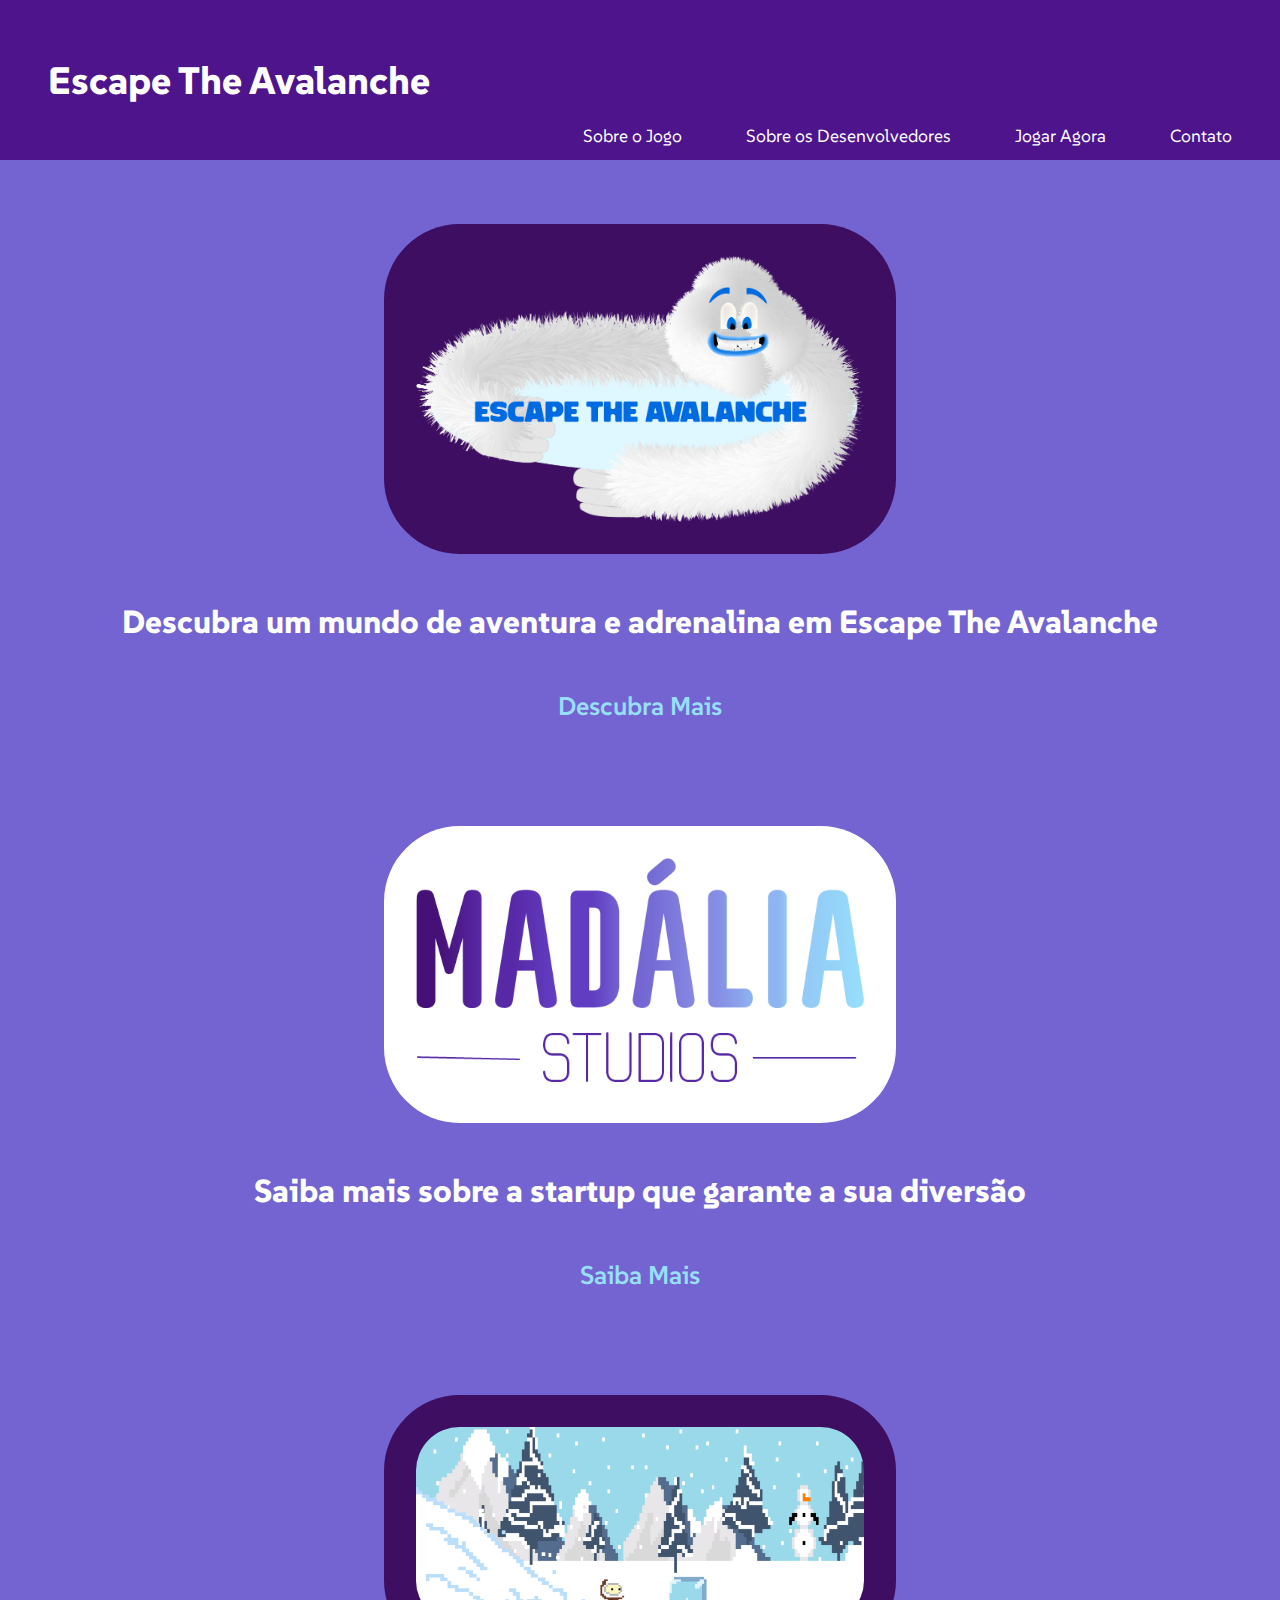
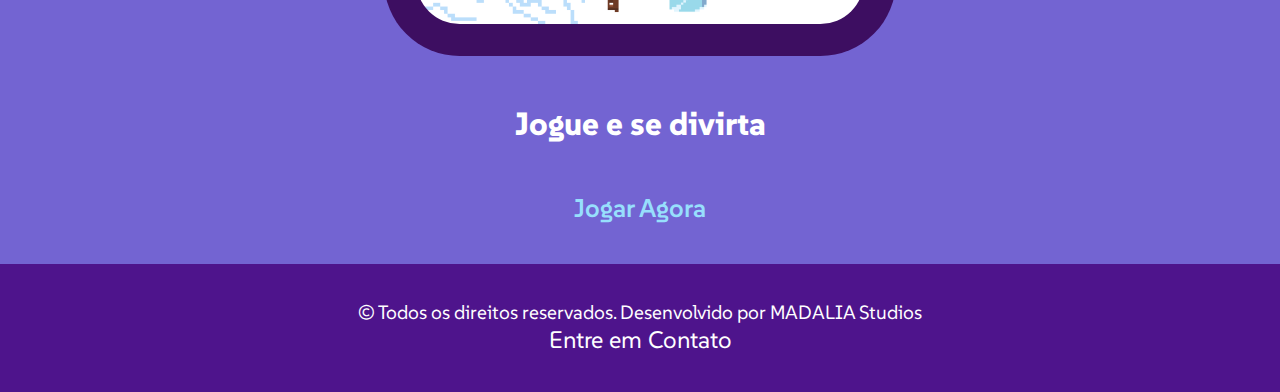
<file: index.html>
<!DOCTYPE html>
<html lang="en">
<head>
    <meta charset="UTF-8">
    <meta name="viewport" content="width=device-width, initial-scale=1.0">
    <title>Página de Divulgação</title>
    <link rel="preconnect" href="https://fonts.googleapis.com">
    <link rel="preconnect" href="https://fonts.gstatic.com" crossorigin>
    <link href="https://fonts.googleapis.com/css2?family=SUSE:wght@100..800&display=swap" rel="stylesheet">
    <link rel="shortcut icon" href="IMG/logoJogo.png" type="image/x-icon">
    <link rel="stylesheet" href="CSS/styleIndex.css">
</head>
<body>
    <header>
        <p id="tituloInicial">Escape The Avalanche</p>
        <nav>
            <ul id="listaLinks">
                <li class="linkHeader"><a href="sobreOJogo.html" target="_self">Sobre o Jogo</a></li>
                <li class="linkHeader"><a href="sobreOsDesenvolvedores.html" target="_self">Sobre os Desenvolvedores</a></li>
                <li class="linkHeader"><a href="Jogo_Projeto_Final/index.html" target="_self">Jogar Agora</a></li>
                <li class="linkHeader"><a href="contato.html" target="_self">Contato</a></li>
            </ul>
        </nav>
    </header>

    <section id="banner">
        <img id="imgLogoJogo" src="IMG/logoJogo.png" alt="Logo_Jogo">
        <p class="textoSection">Descubra um mundo de aventura e adrenalina em Escape The Avalanche</p>
        <a href="sobreOJogo.html" target="_self" class="linkSection">Descubra Mais</a>
    </section>

    <section id="desenvolvedores">
        <img id="imgLogoEmpresa" src="IMG/logoEmpresa.png" alt="Logo_Empresa">
        <p class="textoSection">Saiba mais sobre a startup que garante a sua diversão</p>
        <a href="sobreOsDesenvolvedores.html" target="_self" class="linkSection">Saiba Mais</a>
    </section>

    <section id="jogarAgora">
        <img id="imgFaseJogo" src="IMG/imgFase.png" alt="Img_Jogo">
        <p class="textoSection">Jogue e se divirta</p>
        <a href="Jogo_Projeto_Final/index.html" target="_self" class="linkSection">Jogar Agora</a>
    </section>

    <footer id="rodape">
        <p id="copyRight">&copy; Todos os direitos reservados. Desenvolvido por MADALIA Studios</p>
        <a href="contato.html" target="_self" id="contatoRodape">Entre em Contato</a>
    </footer>
</body>
</html>
</file>
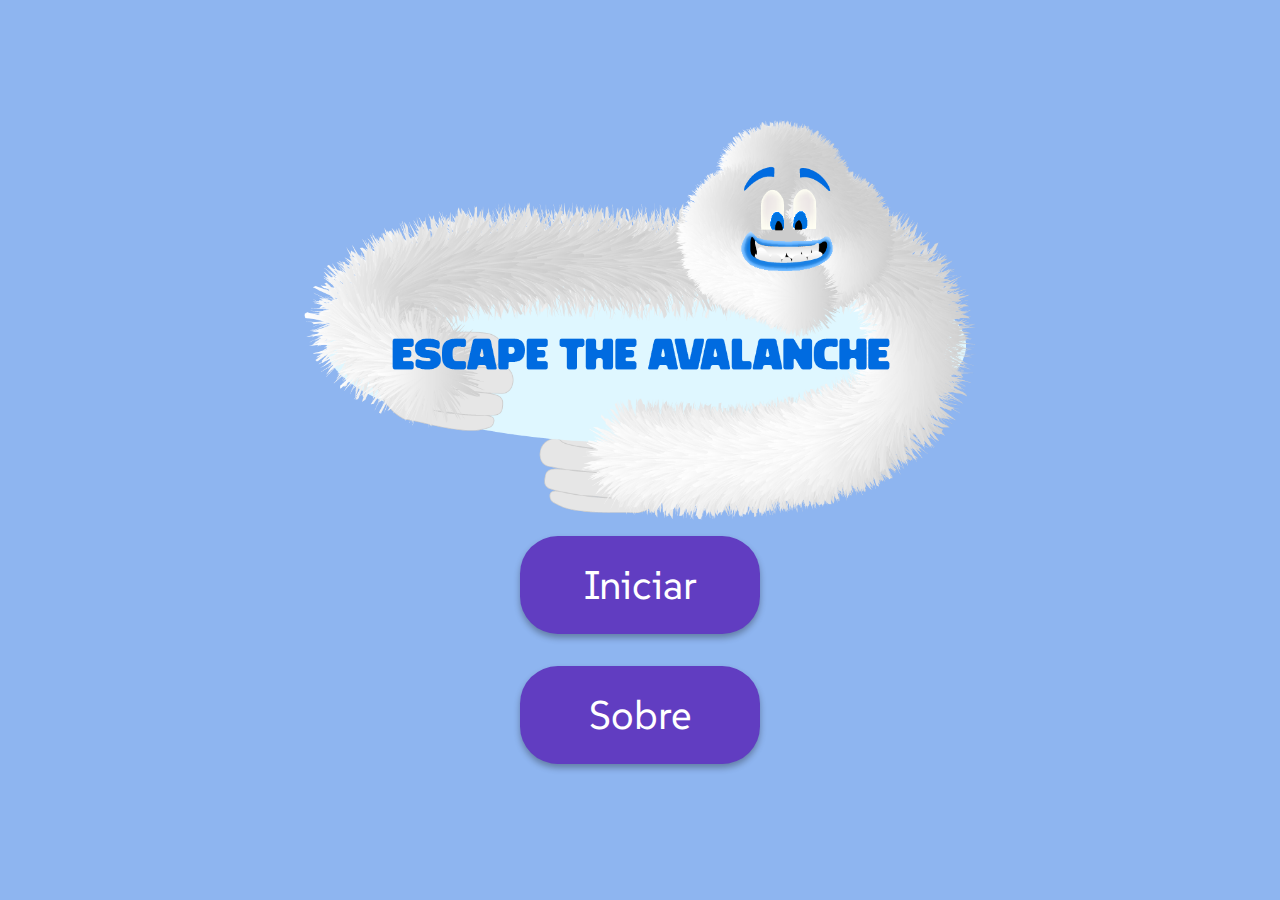
<file: Jogo_Projeto_Final/index.html>
<!DOCTYPE html>
<html lang="en">
<head>
    <meta charset="UTF-8">
    <meta name="viewport" content="width=device-width, initial-scale=1.0">
    <title>Escape The Avalanche</title>
    <link rel="preconnect" href="https://fonts.googleapis.com">
    <link rel="preconnect" href="https://fonts.gstatic.com" crossorigin>
    <link href="https://fonts.googleapis.com/css2?family=SUSE:wght@100..800&display=swap" rel="stylesheet">
    <link rel="shortcut icon" href="IMG/logoEmpresa.png" type="image/x-icon">
    <link rel="stylesheet" href="CSS/styleInicio.css">
</head>
<body>
    <!-- Div do jogo inteiro -->
    <div id="jogo">
        <!-- Imagem da logo do jogo -->
        <img src="IMG/logoJogo.png" alt="A imagem não carregou">

        <!-- Botões da tela de início -->
        <a class="btn" href="jogo.html" target="_self">Iniciar</a>
        <a class="btn" href="sobre.html" target="_self">Sobre</a>
    </div>

    <!-- Aviso para quando uma tela é pequena demais -->
    <p id="avisoTelaPequena">Esse jogo deve ser jogado em uma tela maior</p>
</body>
</html>
</file>
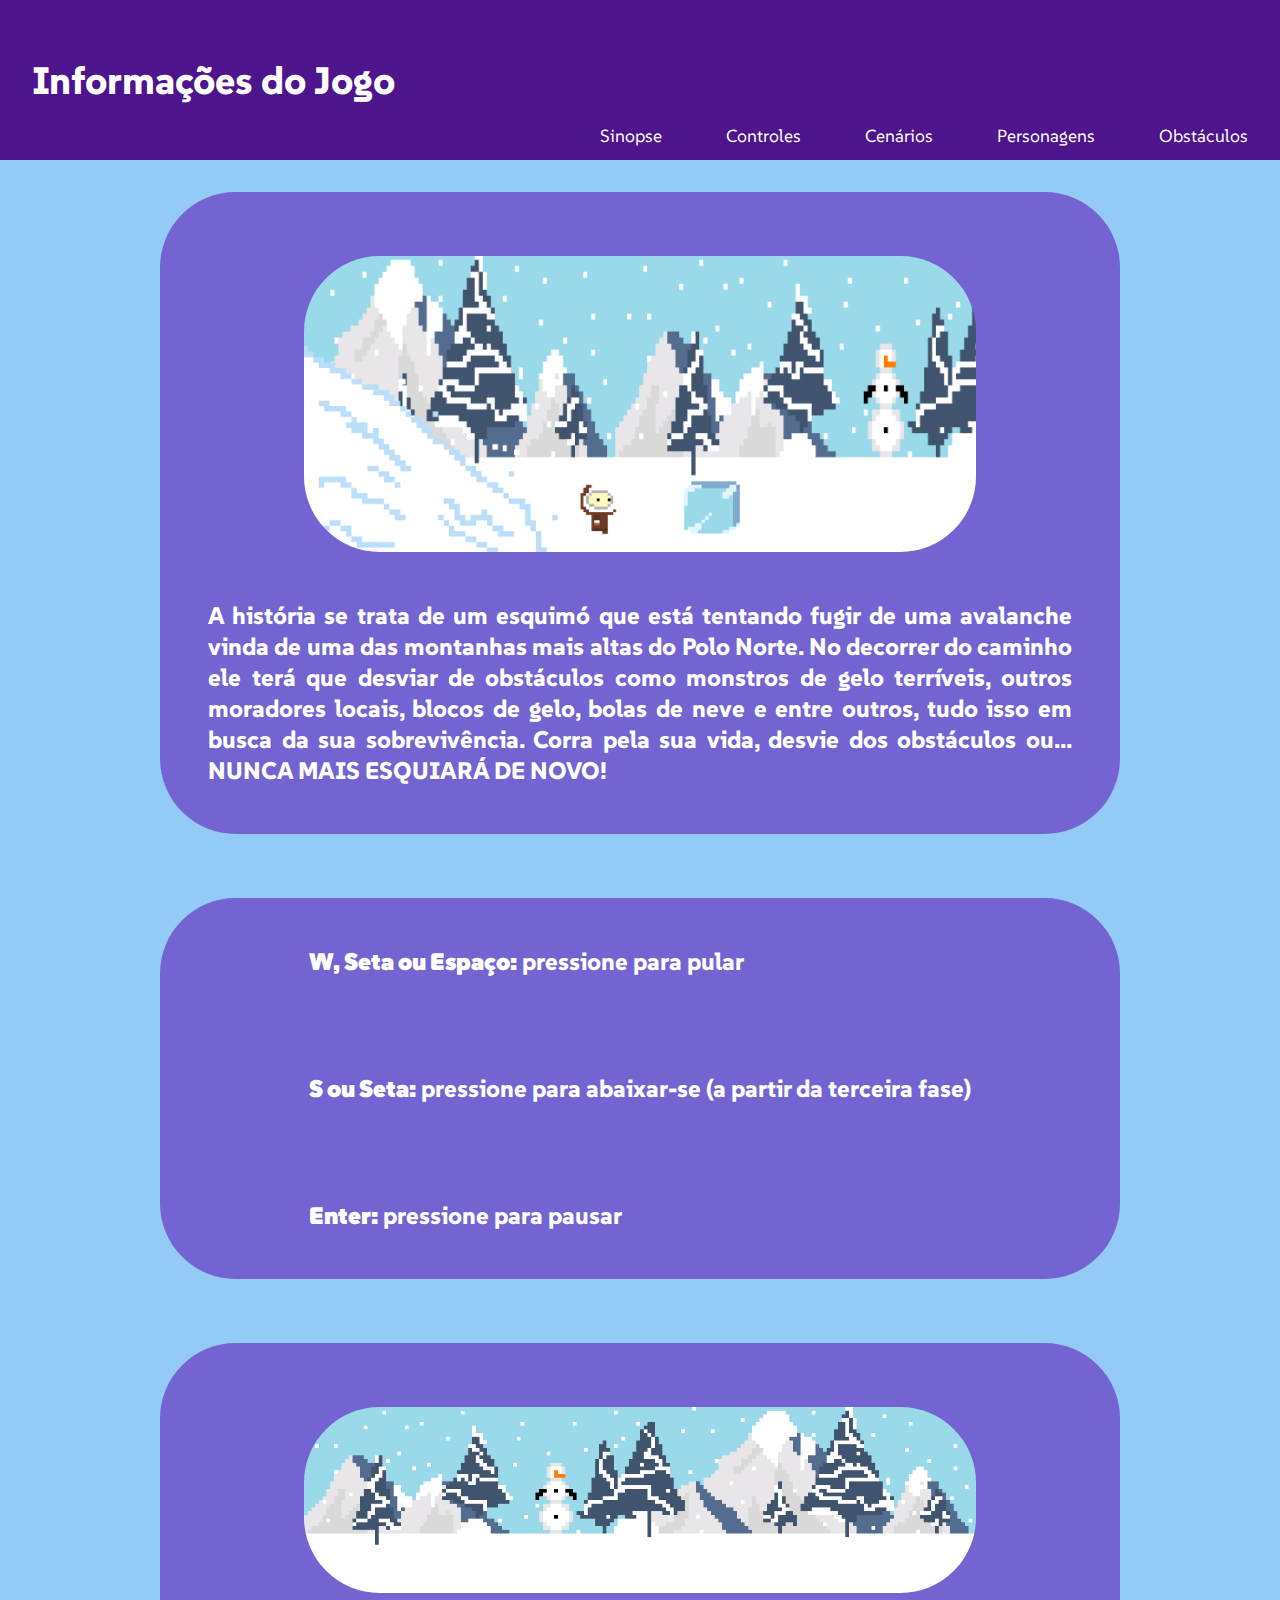
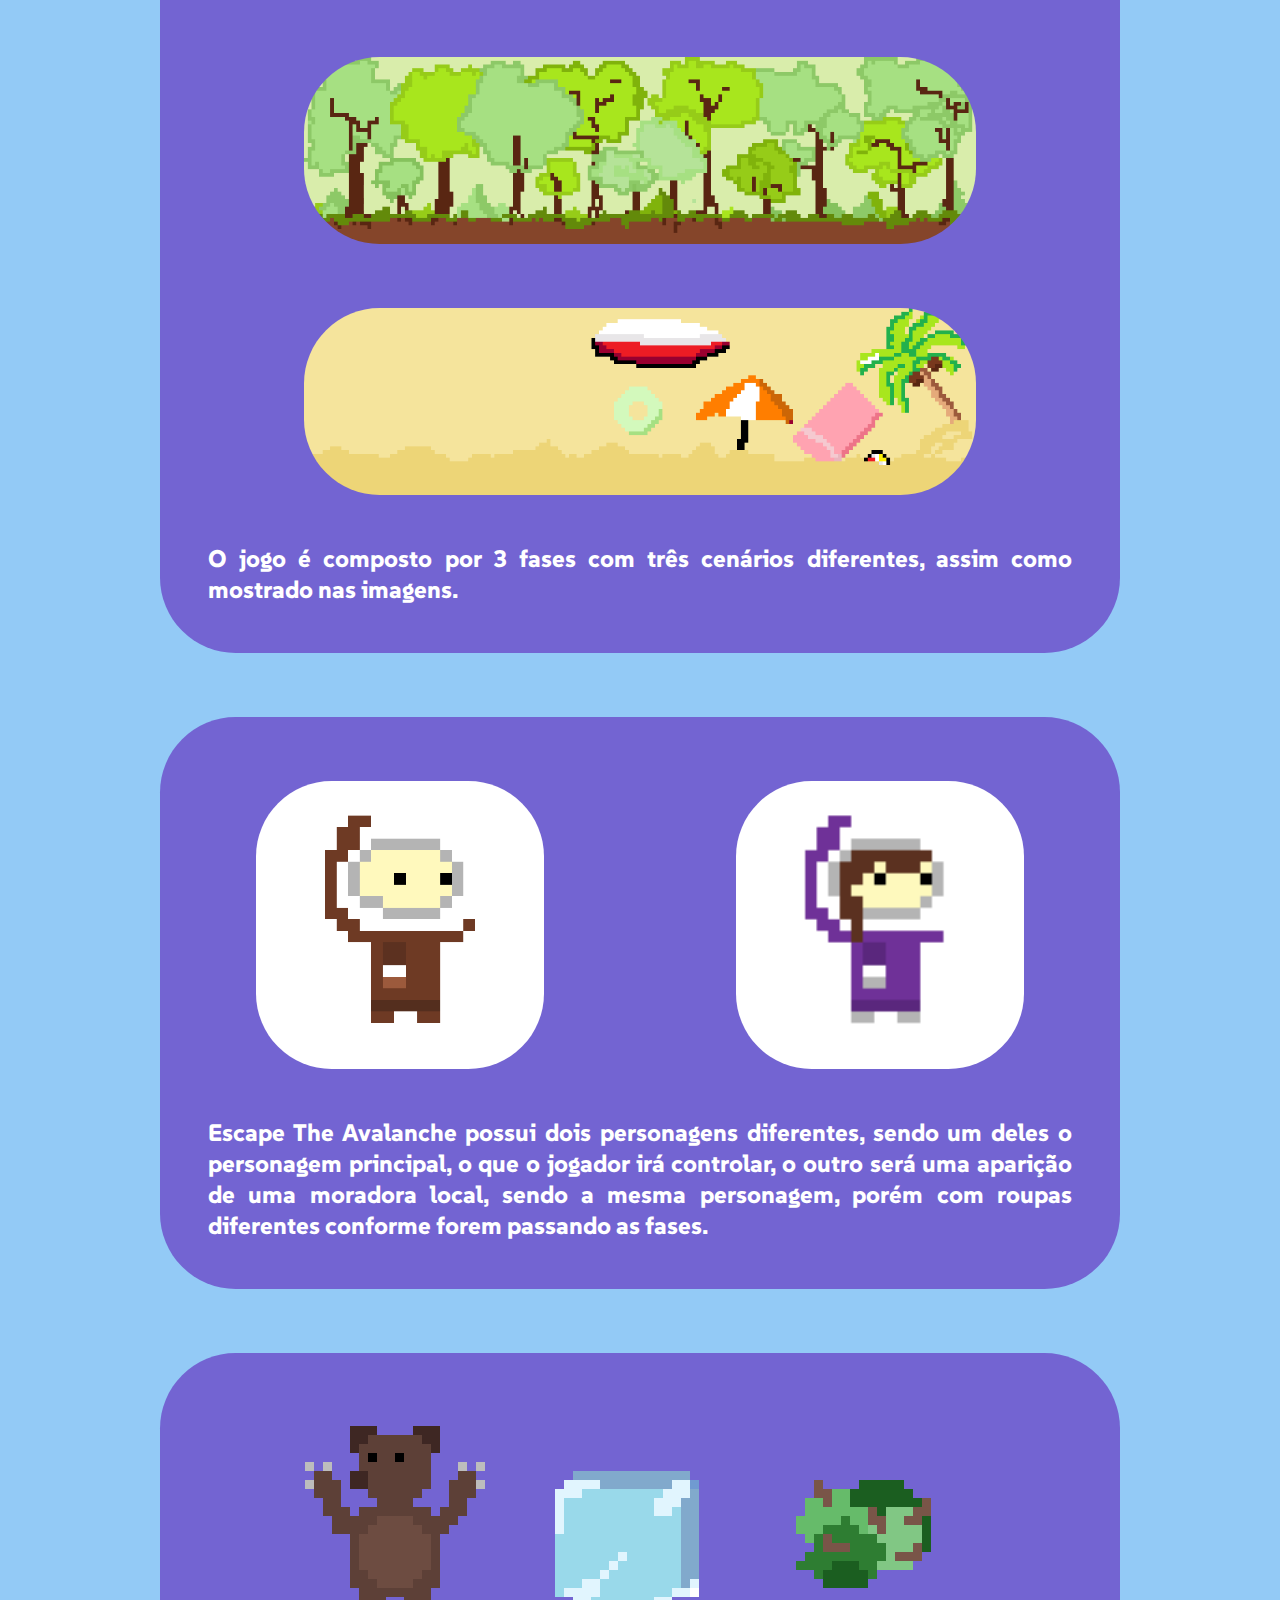
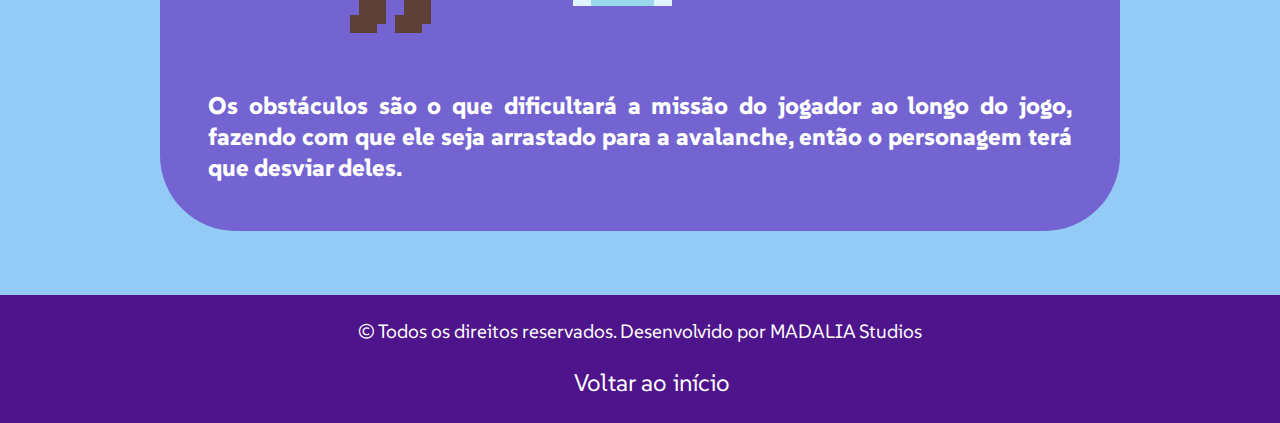
<file: sobreOJogo.html>
<!DOCTYPE html>
<html lang="en">
<head>
    <meta charset="UTF-8">
    <meta name="viewport" content="width=device-width, initial-scale=1.0">
    <title>Informações do Jogo</title>
    <link rel="preconnect" href="https://fonts.googleapis.com">
    <link rel="preconnect" href="https://fonts.gstatic.com" crossorigin>
    <link href="https://fonts.googleapis.com/css2?family=SUSE:wght@100..800&display=swap" rel="stylesheet">
    <link rel="shortcut icon" href="IMG/logoJogo.png" type="image/x-icon">
    <link rel="stylesheet" href="CSS/styleSobreJogo.css">
</head>
<body>
    <header>
        <p id="tituloInicial">Informações do Jogo</p>
        <nav>
            <ul id="listaLinks">
                <li class="linkHeader"><a href="#sinopse" target="_self">Sinopse</a></li>
                <li class="linkHeader"><a href="#controles" target="_self">Controles</a></li>
                <li class="linkHeader"><a href="#cenarios" target="_self">Cenários</a></li>
                <li class="linkHeader"><a href="#personagens" target="_self">Personagens</a></li>
                <li class="linkHeader"><a href="#obstaculos" target="_self">Obstáculos</a></li>
            </ul>
        </nav>
    </header>
    <div id="paginaJogo">
        <div id="quadrado1">
            <section id="sinopse">
                <img src="IMG/imgFase.png" alt="imgFase" class="img">
                <p class="textoSection">
                    A história se trata de um esquimó
                    que está tentando fugir de uma avalanche
                    vinda de uma das montanhas mais altas
                    do Polo Norte. No decorrer do caminho ele
                    terá que desviar de obstáculos como
                    monstros de gelo terríveis, outros
                    moradores locais, blocos de gelo, bolas
                    de neve e entre outros, tudo isso em
                    busca da sua sobrevivência. Corra pela sua
                    vida, desvie dos obstáculos ou... NUNCA MAIS ESQUIARÁ DE NOVO! 
                </p>
            </section>
        </div>
    
        <div id="quadrado2">
            <section id="controles">
                <div id="textoControles">
                    <p class="textoSection" class="textoSectionControles"><b>W, Seta ou Espaço:</b> pressione para pular</p>
                    <p class="textoSection" class="textoSectionControles"><b>S ou Seta:</b> pressione para abaixar-se (a partir da terceira fase)</p>
                    <p class="textoSection" class="textoSectionControles"><b>Enter:</b> pressione para pausar</p>
                </div>
            </section>
        </div>

        <div id="quadrado3">
            <section id="cenarios">
                <img src="IMG/cenario.png" alt="cenarioNeve" class="imgCenarios">
                <img src="IMG/cenarioFloresta.png" alt="cenarioFloresta" class="imgCenarios">
                <img src="IMG/cenarioAreia.png" alt="cenarioPraia" class="imgCenarios">
                <p class="textoSection">
                    O jogo é composto por 3 fases
                    com três cenários diferentes,
                    assim como mostrado nas imagens.
                </p>
            </section>
        </div>

        <div id="quadrado4">
            <section id="personagens">
                <div id="imagensPersonagens">
                    <img src="IMG/personagemPrincipal.gif" alt="personagemAnimado" class="imgPersonagem">
                    <img src="IMG/moradora.gif" alt="personagemMoradorAnimado" class="imgPersonagem">
                </div>
                <p class="textoSection">
                    Escape The Avalanche possui
                    dois personagens diferentes,
                    sendo um deles o personagem
                    principal, o que o jogador
                    irá controlar, o outro será
                    uma aparição de uma moradora
                    local, sendo a mesma personagem,
                    porém com roupas diferentes
                    conforme forem passando as fases.
                </p>
            </section>
        </div>

        <div id="quadrado5">
            <section id="obstaculos">
                <div id="imgsObstaculos">
                    <img src="IMG/urso.png" alt="urso" class="imgObstaculos">
                    <img src="IMG/cuboGelo.png" alt="gelo" class="imgObstaculos">
                    <img src="IMG/arbusto.png" alt="arbusto" class="imgObstaculos">
                </div>
                
                <p class="textoSection">
                    Os obstáculos são o que
                    dificultará a missão do
                    jogador ao longo do jogo,
                    fazendo com que ele seja
                    arrastado para a avalanche,
                    então o personagem terá que
                    desviar deles.
                </p>
            </section>
        </div>
    </div>
    <footer id="rodape">
        <p id="copyRight">&copy; Todos os direitos reservados. Desenvolvido por MADALIA Studios</p>
        <a href="index.html" id="voltarAoInicio" target="_self">Voltar ao início</a>
    </footer>
</body>
</html>
</file>
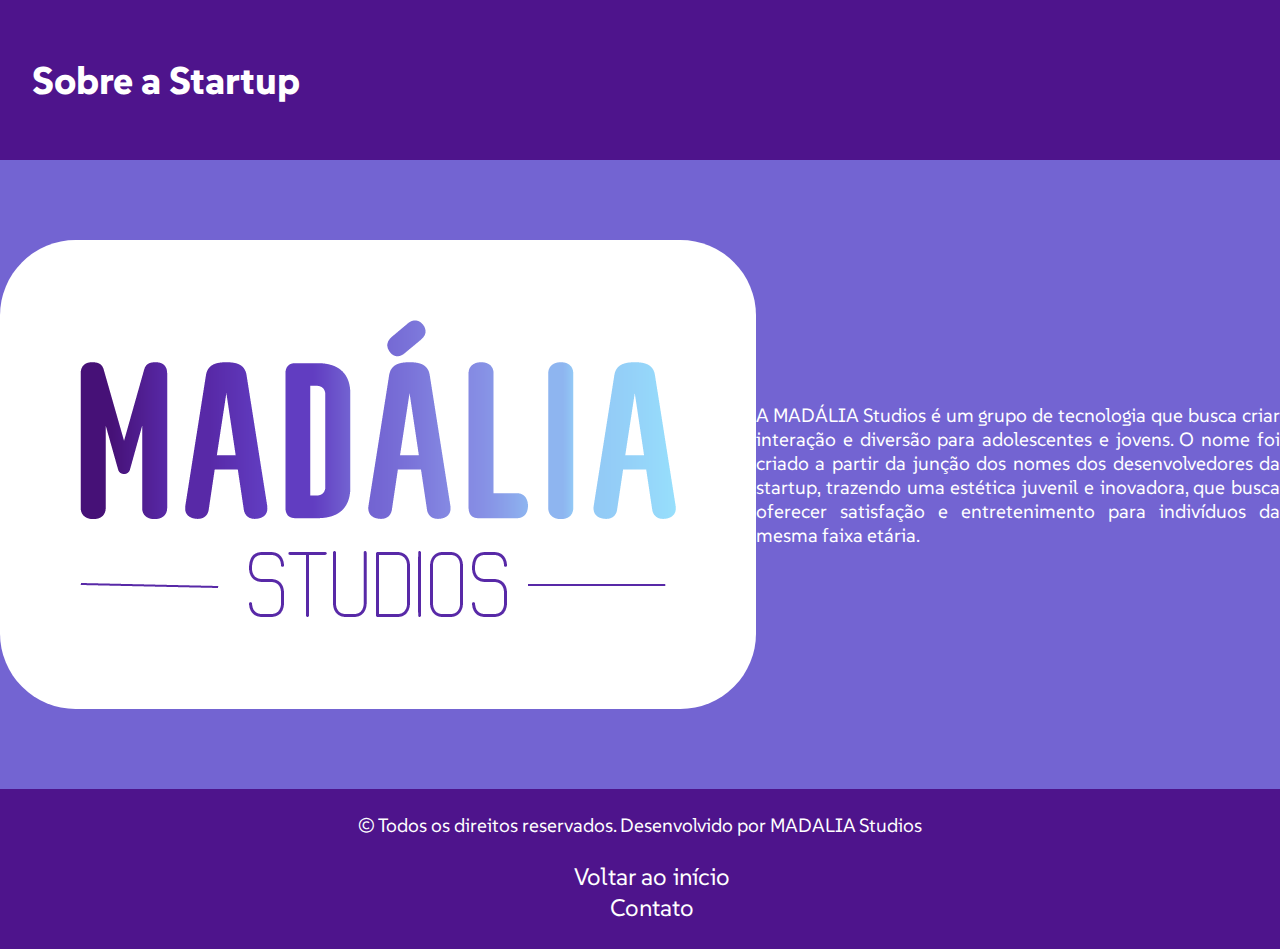
<file: sobreOsDesenvolvedores.html>
<!DOCTYPE html>
<html lang="en">
<head>
    <meta charset="UTF-8">
    <meta name="viewport" content="width=device-width, initial-scale=1.0">
    <title>Desenvolvedores</title>
    <link rel="preconnect" href="https://fonts.googleapis.com">
    <link rel="preconnect" href="https://fonts.gstatic.com" crossorigin>
    <link href="https://fonts.googleapis.com/css2?family=SUSE:wght@100..800&display=swap" rel="stylesheet">
    <link rel="shortcut icon" href="IMG/logoJogo.png" type="image/x-icon">
    <link rel="stylesheet" href="CSS/styleDesenvolvedores.css">
</head>
<body>
    <header id="cabecalho">
        <p id="tituloInicial">Sobre a Startup</p>
    </header>

    <section id="empresa">
        <img src="IMG/logoEmpresa.png" alt="logoEmpresa" id="imgLogo">
        <p id="textoEmpresa">
            A MADÁLIA Studios é um grupo de tecnologia que busca
            criar interação e diversão para adolescentes e jovens.
            O nome foi criado a partir da junção dos nomes dos
            desenvolvedores da startup, trazendo uma estética juvenil
            e inovadora, que busca oferecer satisfação e entretenimento
            para indivíduos da mesma faixa etária. 
        </p>
    </section>

    <footer id="rodape">
        <p id="copyRight">&copy; Todos os direitos reservados. Desenvolvido por MADALIA Studios</p>
        <a href="index.html" class="btn">Voltar ao início</a>
        <a href="contato.html" class="btn">Contato</a>
    </footer>
</body>
</html>
</file>
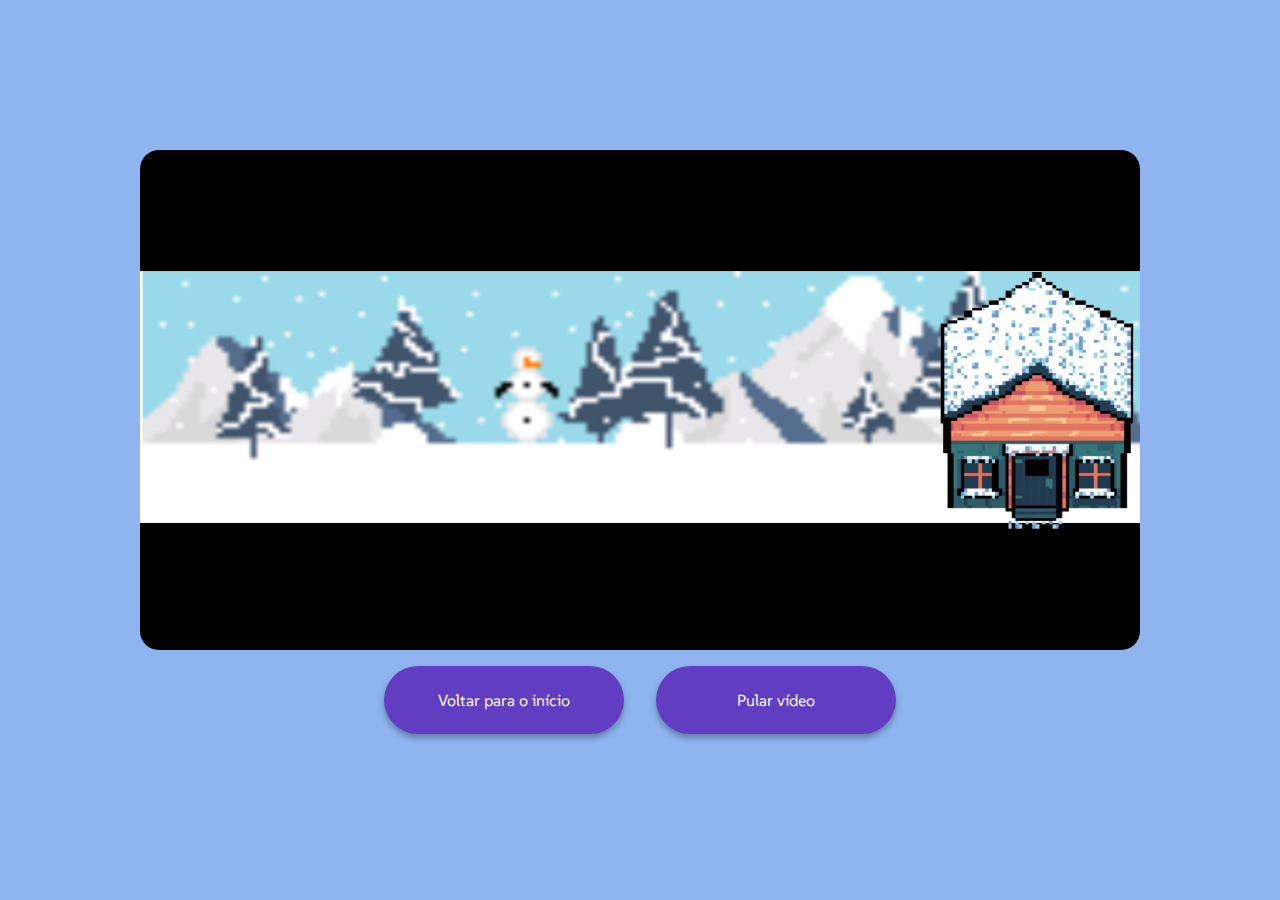
<file: Jogo_Projeto_Final/jogo.html>
<!DOCTYPE html>
<html lang="en">
<head>
    <meta charset="UTF-8">
    <meta name="viewport" content="width=device-width, initial-scale=1.0">
    <title>Escape The Avalanche</title>
    <link rel="preconnect" href="https://fonts.googleapis.com">
    <link rel="preconnect" href="https://fonts.gstatic.com" crossorigin>
    <link href="https://fonts.googleapis.com/css2?family=SUSE:wght@100..800&display=swap" rel="stylesheet">
    <link rel="shortcut icon" href="IMG/logoEmpresa.png" type="image/x-icon">
    <link rel="stylesheet" href="CSS/styleJogo.css">
</head>
<body id="corpo">
    <!-- Caso a tela for pequena... -->
    <p id="avisoTelaPequena">Esse jogo deve ser jogado em uma tela maior</p>
    <div id="jogo">
        <canvas id="meuCanvas" width="1400" height="500"></canvas>

        <!-- Elemento de vídeo da cutscene inicial -->
        <video id="videoInicio">
            <source src="VIDEO/inicio.mp4" type="video/mp4">
            Seu navegador não suporta o elemento de vídeo.
        </video>

        <!-- Elemento de vídeo da primeira fase -->
        <video id="meuVideo">
            <source src="VIDEO/fase1.mp4" type="video/mp4">
            Seu navegador não suporta o elemento de vídeo.
        </video>

        <!-- Elemento de vídeo da segunda fase -->
        <video id="meuVideo2">
            <source src="VIDEO/fase2.mp4" type="video/mp4">
            Seu navegador não suporta o elemento de vídeo.
        </video>

        <!-- Elemento de vídeo da cutscene final -->
        <video id="videoFinal">
            <source src="VIDEO/cutscene_Final.mp4" type="video/mp4">
            Seu navegador não suporta o elemento de vídeo.
        </video>

        <img src="IMG/logoJogo.png" id="imgLogoJogo" alt="Falha no carregamento">

        <!-- Frase final -->
        <p id="textoFinal">Obrigado por ter jogado</p>

        <div id="divBotoes">
            <a class="btn" href="index.html" target="_self">Voltar para o início</a>

            <!-- Botão para mutar o vídeo -->
            <input type="button" class="btn" id="btnMutar" value="Mutar">

            <!-- Botão para reiniciar -->
            <input type="button" id="btnNovoJogo" class="btn" value="Tentar de novo">

            <!-- Botão para pular o vídeo -->
            <button class="btn" id="skipInicio">Pular vídeo</button>
            <button class="btn" id="skipButton">Pular vídeo</button>
            <button class="btn" id="skipButton2">Pular vídeo</button>
        </div>

        <input type="button" id="btnAvancar" value="Avançar">

        <div id="botoesFinais">
            <a href="index.html" class="btnFinal">Voltar ao início</a>
            <a href="../index.html" class="btnFinal">Página do jogo</a>
        </div>
    </div>
    <script src="JS/script.js"></script>
</body>
</html>
</file>
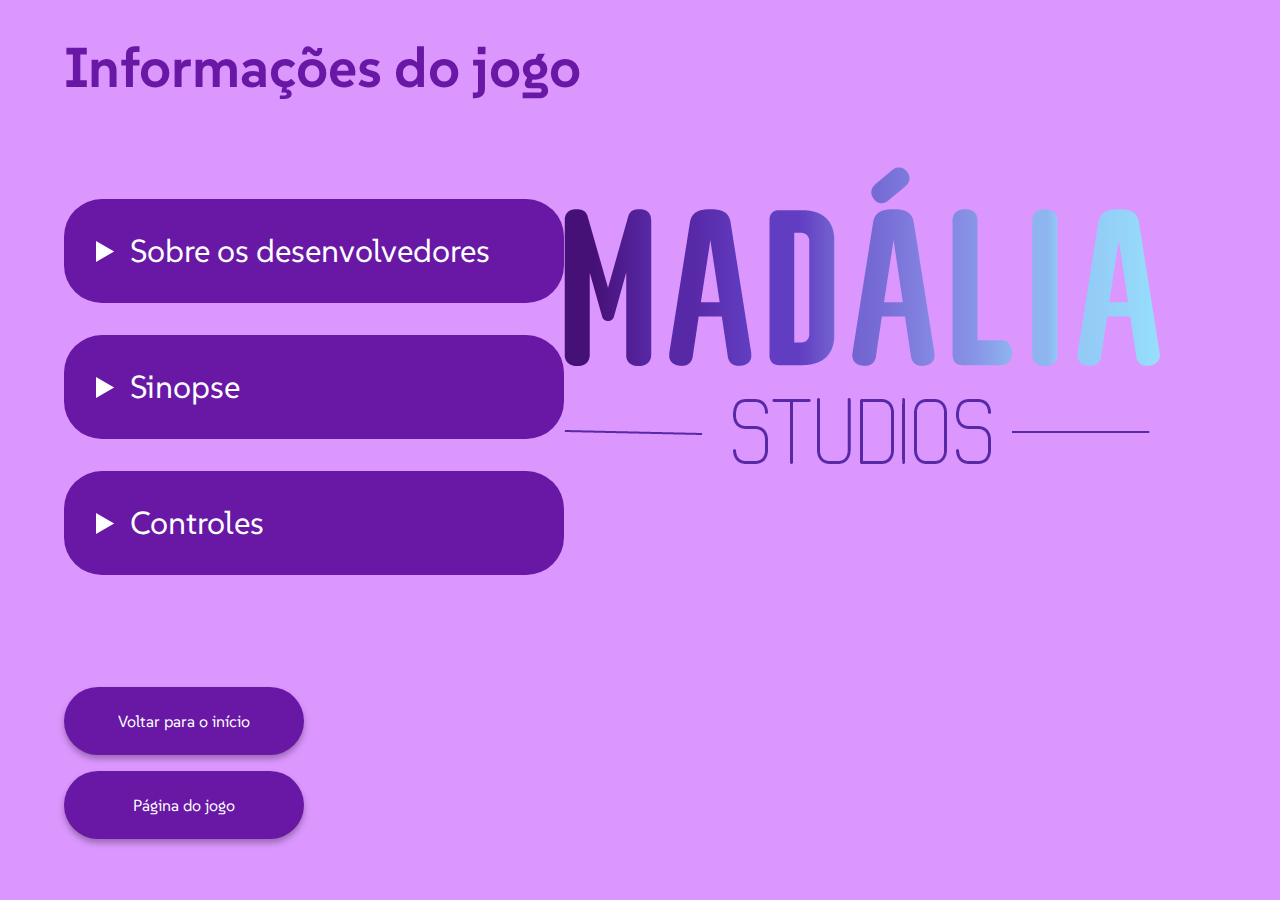
<file: Jogo_Projeto_Final/sobre.html>
<!DOCTYPE html>
<html lang="en">
<head>
    <meta charset="UTF-8">
    <meta name="viewport" content="width=device-width, initial-scale=1.0">
    <title>Sobre o jogo</title>
    <link rel="preconnect" href="https://fonts.googleapis.com">
    <link rel="preconnect" href="https://fonts.gstatic.com" crossorigin>
    <link href="https://fonts.googleapis.com/css2?family=SUSE:wght@100..800&display=swap" rel="stylesheet">
    <link rel="shortcut icon" href="IMG/logoEmpresa.png" type="image/x-icon">
    <link rel="stylesheet" href="CSS/styleSobre.css">
</head>
<body>
    <p id="avisoTelaPequena">Esse jogo deve ser jogado em uma tela maior</p>
    <div id="paginaSobre">
        <p id="informacoes">Informações do jogo</p>
        <div id="posicionarImg">
            <div>
                <div id="historia">
                <details>
                    <summary id="tituloHistoria">Sobre os desenvolvedores</summary>
                    <p id="texto">
                        O MADÁLIA Studios é um grupo<br>
                        de tecnologia que busca criar<br>
                        interação e diversão para adolescentes e jovens.<br>
                        O nome foi criado a partir da junção dos nomes dos<br>
                        desenvolvedores da empresa, trazendo uma estética<br>
                        juvenil e inovadora, que busca oferecer satisfação e<br>
                        entretenimento para pessoas da mesma faixa etária.
                    </p>
                </details>
                </div>
                <div id="enredo">
                    <details>
                        <summary id="tituloEnredo">Sinopse</summary>
                        <p id="textoEnredo">
                            A história começa com um<br>
                            esquimó que está tentando desesperadamente<br>
                            fugir de uma avalanche vinda de uma<br>
                            das montanhas mais altas do Polo Norte.<br>
                            No decorrer do caminho ele terá que desviar<br>
                            de obstáculos como monstros de gelo terríveis,<br>
                            outros moradores locais, blocos de gelo,<br>
                            bolas de neve e entre outros, tudo isso em<br>
                            busca da sua sobrevivência. Descubra outras fases,<br>
                            corra pela sua vida, desvie dos<br>
                            obstáculos ou... NUNCA MAIS ESQUIARÁ DE NOVO!
                        </p>
                    </details>
                </div>
                <div id="controles">
                    <details>
                        <summary id="tituloControles">Controles</summary>
                        <p id="textoControles">
                            <b>W, Seta ou Espaço</b>: pressione para pular<br>
                            <b>S ou Seta</b>: pressione para abaixar-se<br>
                            <b>Enter</b>: pressione para pausar
                        </p>
                    </details>
                </div>
            </div>
            <div id="divImgLogo">
                <img id="imagemLogo" src="IMG/logoEmpresa.png" alt="Logo">
            </div>
        </div>
        <a class="btn" href="index.html" target="_self">Voltar para o início</a>
        <a class="btn" href="../index.html" target="_self">Página do jogo</a>
    </div>
</body>
</html>
</file>
<file: CSS/styleIndex.css>
/* Estilos base */
* {
    margin: 0;
    padding: 0;
    box-sizing: border-box;
    font-family: "SUSE", system-ui;
}

body, html {
    background-color: aliceblue;
    max-width: 100%;
    overflow-x: hidden;
}

li, a {
    text-decoration: none;
    list-style: none;
    color: inherit;
}

/* Header */
header {
    background-color: #4E148C;
    display: flex;
    flex-direction: row;
    justify-content: space-between;
    align-items: center;
    height: 10rem;
    padding: 1rem;
}

#tituloInicial {
    color: white;
    font-size: 2.4rem;
    font-weight: 800;
    margin-left: 2rem;
}

#listaLinks {
    display: flex;
    flex-direction: row;
    padding-top: 7rem;
}

.linkHeader {
    margin: 2rem;
    color: white;
    font-size: 1.1rem;
    transition: 200ms ease;
}

.linkHeader:hover {
    color: #97DFFC;
    font-size: 1.3rem;
}

/* Banner */
#banner, #desenvolvedores, #jogarAgora {
    background-color: #7364D2;
    display: flex;
    flex-direction: column;
    align-items: center;
    padding-top: 4rem;
}

.textoSection {
    color: white;
    font-size: 2rem;
    font-weight: 800;
    margin: 3rem;
}

.linkSection {
    color: #97DFFC;
    font-size: 1.6rem;
    font-weight: 600;
    margin-bottom: 2.5rem;
    transition: 200ms ease;
}

.linkSection:hover {
    color: #3D0E61;
}

#imgLogoJogo, #imgFaseJogo {
    width: 40%; /* Mantém o tamanho em telas grandes */
    height: auto;
    background-color: #3D0E61;
    padding: 2rem;
    border-radius: 2cm;
}

#imgLogoEmpresa{
    width: 40%; /* Mantém o tamanho em telas grandes */
    height: auto;
    background-color: white;
    padding: 2rem;
    border-radius: 2cm;
}

/* Footer */
#rodape {
    background-color: #4E148C;
    height: 8rem;
    display: flex;
    flex-direction: column;
    align-items: center;
    justify-content: center;
}

#copyRight, #contatoRodape {
    color: white;
    font-size: 1.2rem;
    text-align: center;
}

#contatoRodape {
    font-size: 1.5rem;
    transition: 200ms ease;;
}

#contatoRodape:hover {
    color: #97DFFC;
}

/* Media Queries para responsividade */

/* Telas menores que 900px (tablets e celulares) */
@media (max-width: 900px) {
    header {
        flex-direction: column;
        align-items: flex-start;
        height: auto;
    }

    #tituloInicial {
        font-size: 2rem;
        margin: 1rem 0;
    }

    #listaLinks {
        flex-direction: column;
        padding: 0;
    }

    .linkHeader {
        margin: 1rem 0;
        font-size: 1.2rem;
    }

    /* Imagens para tablets */
    #imgLogoJogo, #imgLogoEmpresa, #imgFaseJogo {
        width: 70%; /* Ajuste apenas para telas menores */
        border-radius: 1cm;
    }

    .textoSection {
        font-size: 1.6rem;
        margin: 2rem;
    }

    .linkSection {
        font-size: 1.4rem;
        background-color: #3D0E61;
        padding: 1rem;
        border-radius: 0.5cm;
        color: white;
    }

    .linkSection:hover {
        color: #97DFFC;
    }

    #copyRight{
        color: white;
        font-size: 1rem;
        padding: 1.5rem;
    }

    #rodape{
        height: 10rem;
    }

    #contatoRodape{
        font-size: 1.1rem;
        font-weight: 800;
        background-color: white;
        color:#4E148C;
        padding: 1rem;
        border-radius: 1cm;
    }

    #contatoRodape:hover{
        font-size: 1.1rem;
        font-weight: 800;
        background-color: white;
        color:#4E148C;
        padding: 1rem;
        border-radius: 1cm;
    }

    #contatoRodape:active{
        font-size: 1.3rem;
        font-weight: 800;
        background-color: white;
        color:#4E148C;
        padding: 1rem;
        border-radius: 1cm;
    }
}

/* Telas menores que 480px (smartphones) */
@media (max-width: 480px) {
    header {
        padding: 1rem;
    }

    #tituloInicial {
        font-size: 1.8rem;
    }

    .linkHeader {
        font-size: 1.1rem;
    }

    /* Imagens para smartphones */
    #imgLogoJogo, #imgLogoEmpresa, #imgFaseJogo {
        width: 90%;
    }

    .textoSection {
        font-size: 1.4rem;
    }

    .linkSection {
        font-size: 1.2rem;
    }

    .linkSection:hover {
        font-size: 1.2rem;
        color: white;
    }

    .linkSection:active {
        font-size: 1.4rem;
        color: white;
    }
}
</file>
<file: CSS/styleSobreJogo.css>
*{
    padding: 0;
    margin: 0;
    box-sizing: border-box;
    font-family: "SUSE", system-ui;
}

body, html{
    background-color: #93CAF6;
}

li, a{
    text-decoration: none;
    list-style: none;
    color: inherit;
}

header{
    background-color: #4E148C;
    display: flex;
    flex-direction: row;
    justify-content: space-between;
    align-items: center;
    height: 10rem;
}

#paginaJogo{
    display: flex;
    flex-direction: column;
    align-items: center;
}

#tituloInicial{
    color: white;
    font-size: 2.4rem;
    font-weight: 800;
    margin-left: 2rem;
}

section{
    display: flex;
    justify-content: center;
}

#listaLinks{
    display: flex;
    flex-direction: row;
    padding-top: 7rem;
}

.linkHeader{
    margin: 2rem;
    color: white;
    font-size: 1.1rem;
    transition: 200ms ease;
}

.linkHeader:hover{
    color: #97DFFC;
    font-size: 1.3rem;
}

#sinopse{
    background-color: #7364D2;
    display: flex;
    flex-direction: column;
    align-items: center;
    margin-top: 2rem;
    width: 60rem;
    border-radius: 2cm;
}

.textoSection{
    color: white;
    font-size: 1.5rem;
    font-weight: 800;
    margin: 3rem;
    text-align: justify;
}

.img{
    width: 70%;
    height: auto;
    border-radius: 2cm;
    margin-top: 4rem;
}

#controles{
    background-color: #7364D2;
    display: flex;
    flex-direction: column;
    align-items: center;
    margin-top: 4rem;
    width: 60rem;
    border-radius: 2cm;
}

#textoControles{
    display: flex;
    flex-direction: column;
}

.textoSectionControles{
    font-size: 3rem;
}

#cenarios{
    background-color: #7364D2;
    display: flex;
    flex-direction: column;
    align-items: center;
    margin-top: 4rem;
    width: 60rem;
    border-radius: 2cm;
}

.imgCenarios{
    width: 70%;
    height: auto;
    border-radius: 2cm;
    margin-top: 4rem;
}

#personagens{
    background-color: #7364D2;
    display: flex;
    flex-direction: column;
    align-items: center;
    margin-top: 4rem;
    width: 60rem;
    border-radius: 2cm;
}

.imgPersonagem{
    width: 30%;
    height: auto;
    border-radius: 2cm;
    margin-top: 4rem;
}

#imagensPersonagens{
    display: flex;
    flex-direction: row;
    justify-content: space-around;
}

#obstaculos{
    background-color: #7364D2;
    display: flex;
    flex-direction: column;
    align-items: center;
    margin-top: 4rem;
    width: 60rem;
    border-radius: 2cm;
    margin-bottom: 4rem;
}

.imgObstaculos{
    width: 30%;
    height: auto;
    border-radius: 2cm;
    margin-top: 4rem;
}

#imgsObstaculos{
    display: flex;
    flex-direction: row;
    justify-content: space-around;
}

#rodape{
    background-color: #4E148C;
    height: 8rem;
    display: flex;
    flex-direction: column;
    align-items: center;
}

#copyRight{
    color: white;
    font-size: 1.2rem;
    padding: 1.5rem;
    text-align: center;
}

#voltarAoInicio{
    color: white;
    margin-left: 1.5rem;
    font-size: 1.5rem;
    transition: 200ms ease;
}

#voltarAoInicio:hover{
    color: #97DFFC;
}

/* Telas menores que 900px (tablets e celulares) */
@media (max-width: 900px) {
    header {
        flex-direction: column;
        align-items: flex-start;
        height: auto;
        padding: 1rem;
    }

    #tituloInicial {
        font-size: 3rem;
        margin: 1rem 0;
    }

    #sinopse, #controles, #cenarios, #personagens, #obstaculos{
        margin-left: 2rem;
        margin-right: 2rem;
        width: 90%;
        border-radius: 0.5cm;
    }

    section{
        display: flex;
        justify-content: center;
    }

    #listaLinks {
        flex-direction: column;
        padding: 0;
    }

    .linkHeader {
        margin: 1rem;
        font-size: 1.5rem;
    }

    .textoSection {
        font-size: 1.5rem;
        margin: 2rem;
    }

    #voltarAoInicio{
        font-size: 1.7rem;
        font-weight: 800;
        background-color: white;
        color:#4E148C;
        padding: 1rem;
        border-radius: 1cm;
    }

    #voltarAoInicio:hover{
        font-size: 1.7rem;
        font-weight: 800;
        background-color: white;
        color:#4E148C;
        padding: 1rem;
        border-radius: 1cm;
    }

    #voltarAoInicio:active{
        font-size: 1.9rem;
        font-weight: 800;
        background-color: white;
        color:#4E148C;
        padding: 1rem;
        border-radius: 1cm;
    }

    #rodape{
        height: 11rem;
    }
}

/* Telas menores que 480px (smartphones) */
@media (max-width: 480px) {
    header {
        padding: 1rem;
    }

    #tituloInicial {
        font-size: 1.8rem;
    }

    .textoSection {
        font-size: 1.1rem;
    }

    .linkSection {
        font-size: 1.2rem;
    }

    .img{
        width: 17rem;
        height: auto;
        border-radius: 2cm;
    }

    #voltarAoInicio{
        font-size: 1.1rem;
        font-weight: 800;
        background-color: white;
        color:#4E148C;
        padding: 1rem;
        border-radius: 1cm;
    }

    #voltarAoInicio:hover{
        font-size: 1.1rem;
        font-weight: 800;
        background-color: white;
        color:#4E148C;
        padding: 1rem;
        border-radius: 1cm;
    }

    #voltarAoInicio:active{
        font-size: 1.3rem;
        font-weight: 800;
        background-color: white;
        color:#4E148C;
        padding: 1rem;
        border-radius: 1cm;
    }

    #rodape{
        height: 10rem;
    }

    #copyRight{
        color: white;
        font-size: 1rem;
        padding: 1.5rem;
    }

    .linkHeader {
        margin: 1rem;
        font-size: 1.2rem;
    }

    .linkHeader:hover{
        margin: 1rem;
        font-size: 1.2rem;
        color: white
    }

    .linkHeader:active{
        margin: 1rem;
        font-size: 1.3rem;
        color: white
    }
}
</file>
<file: CSS/styleDesenvolvedores.css>
*{
    margin: 0;
    padding: 0;
    box-sizing: border-box;
    font-family: "SUSE", system-ui;
}

body, html{
    background-color: #7364D2;
}

li, a{
    text-decoration: none;
    list-style: none;
    color: inherit;
}

header{
    background-color: #4E148C;
    display: flex;
    flex-direction: row;
    justify-content: space-between;
    align-items: center;
    height: 10rem;
}

#tituloInicial{
    color: white;
    font-size: 2.4rem;
    font-weight: 800;
    margin-left: 2rem;
}

#empresa{
    display: flex;
    justify-content: space-around;
    align-items: center;
    margin-top: 5rem;
    margin-bottom: 5rem;
}

#imgLogo{
    background-color: white;
    padding: 5rem;
    border-radius: 2cm;
}

#textoEmpresa{
    color: white;
    font-size: 1.2rem;
    width: 40rem;
    text-align: justify;
}

#rodape{
    background-color: #4E148C;
    height: 10rem;
    display: flex;
    flex-direction: column;
    align-items: center;
}

#copyRight{
    color: white;
    font-size: 1.2rem;
    padding: 1.5rem;
    text-align: center;
}

.btn{
    color: white;
    margin-left: 1.5rem;
    font-size: 1.5rem;
    transition: 200ms ease;
    display: inline;
}

.btn:hover{
    color: #97DFFC;
}

/* Telas menores que 900px (tablets e celulares) */
@media (max-width: 900px) {
    header {
        flex-direction: column;
        align-items: flex-start;
        height: auto;
        padding: 1rem;
    }

    #tituloInicial {
        font-size: 2rem;
        margin: 1rem 0;
    }

    #empresa{
        display: flex;
        flex-direction: column;
        align-items: center;
        margin-top: 1rem;
        margin-bottom: 1rem;
        text-align: center;
    }

    #imgLogo{
        width: 80%;
        height: auto;
        margin-bottom: 1rem;
        margin-top: 2rem;
        border-radius: 1cm;
    }

    #textoEmpresa{
        margin: 1rem;
        font-size: 1.5rem;
        text-align: justify;
        width: 30rem;
    }

    #rodape{
        display: flex;
        flex-direction: column;
        align-items: center;
        height: 15rem;
        margin-top: 2rem;
    }

    .btn{
        font-size: 1.1rem;
        font-weight: 800;
        background-color: white;
        color:#4E148C;
        padding: 1rem;
        border-radius: 1cm;
        margin: 1rem;
        width: 12rem;
        text-align: center;
    }

    .btn:hover{
        font-size: 1.1rem;
        font-weight: 800;
        background-color: white;
        color:#4E148C;
        padding: 1rem;
        border-radius: 1cm;
        margin: 1rem;
        width: 12rem;
        text-align: center;
    }

    .btn:active{
        font-size: 1.4rem;
        font-weight: 800;
        background-color: white;
        color:#4E148C;
        padding: 1rem;
        border-radius: 1cm;
        margin: 1rem;
        width: 12rem;
        text-align: center;
    }
}

/* Telas menores que 768px (tablets e celulares) */
@media (max-width: 768px) {
    header {
        flex-direction: column;
        align-items: flex-start;
        height: auto;
        padding: 1rem;
    }

    #tituloInicial {
        font-size: 2rem;
        margin: 1rem 0;
    }

    #empresa{
        display: flex;
        flex-direction: column;
        align-items: center;
        margin-top: 1rem;
        margin-bottom: 1rem;
        text-align: center;
    }

    #imgLogo{
        width: 90%;
        height: auto;
        margin-bottom: 3rem;
        border-radius: 1cm;
    }

    #textoEmpresa{
        margin: 1rem;
    }
}

/* Telas menores que 480px (smartphones) */
@media (max-width: 480px) {
    header {
        padding: 1rem;
    }

    #tituloInicial {
        font-size: 1.8rem;
    }

    #rodape{
        height: 18rem;
    }

    #textoEmpresa{
        width: 22rem;
        font-size: 1.2rem;
    }

    #copyRight{
        font-size: 1rem;
    }
}
</file>
<file: Jogo_Projeto_Final/CSS/styleSobre.css>
*{
    padding: 0;
    margin: 0;
    box-sizing: border-box;
    font-family: "SUSE", sans-serif;
}

body, html{
    background-color: #DC97FF;
}

#avisoTelaPequena{
    display: none
}

#informacoes{
    margin-left: 4rem;
    margin-top: 2rem;
    margin-bottom: 4rem;
    font-size: 3.5rem;
    font-weight: 650;
    color: #6818a5; 
}

#tituloHistoria{
    color: white;
    font-size: 2rem;
    cursor: pointer;
}

#texto{
    color: white;
    margin-top: 1.5rem;
}

#historia{
    margin-top: 2rem;
    margin-left: 4rem;
    background-color: #6818a5;
    width: 500px;
    padding: 2rem;
    border-radius: 1cm;
    transition: 0.2s; /* Transição suave para a cor */
}

#enredo{
    margin-top: 2rem;
    margin-left: 4rem;
    background-color: #6818a5;
    width: 500px;
    padding: 2rem;
    border-radius: 1cm;
    transition: 0.2s; /* Transição suave para a cor */
}

#tituloEnredo{
    color: white;
    font-size: 2rem;
    cursor: pointer;
}

#textoEnredo{
    color: white;
    margin-top: 1.5rem;
}

#controles{
    margin-top: 2rem;
    margin-left: 4rem;
    margin-bottom: 6rem;
    background-color: #6818a5;
    width: 500px;
    padding: 2rem;
    border-radius: 1cm;
    transition: 0.2s; /* Transição suave para a cor */
}

#tituloControles{
    color: white;
    font-size: 2rem;
    cursor: pointer;
}

#textoControles{
    color: white;
    margin-top: 2rem;
    font-size: 1.5rem;
}

#historia:hover, #enredo:hover, #controles:hover{
    background-color: #8b2fc9;
}

.btn{
    /* Editando o botão de voltar */
    display: flex;
    justify-content: center;
    text-decoration: none;
    font-size: 1rem;
    color: black;
    margin-top: 1rem;
    width: 15rem;
    margin-left: 4rem;
    padding: 1.5rem;
    border-radius: 1cm;
    color: white;
    box-shadow: 0 4px 6px rgba(0, 0, 0, 0.3); /* Adiciona sombra ao botão */
    background-color: #6818a5;
    transition: 0.2s; /* Transição suave para a cor */
}

.btn:hover{
    background-color: #8b2fc9;
    width: 20rem;
}

#posicionarImg{
    display: flex;
    flex-direction:row;
    justify-content: space-between;
}

#divImgLogo{
    margin-right: 9rem;
}

@media (max-width: 700px){
    html, body{
        display: flex;
        justify-content: center;
        align-items: center;
    }

    #avisoTelaPequena{
        /* Caso a tela for pequena, exibe um aviso */
        display: block;
    }

    #paginaSobre{
        display: none;
    }
}

@media (max-height: 700px){
    #avisoTelaPequena{
        /* Caso a tela for pequena, exibe um aviso */
        display: block;
    }

    #paginaSobre{
        display: none;
    }
}
</file>
<file: Jogo_Projeto_Final/CSS/styleInicio.css>
*{
    /* Resetando o CSS da página e aplicando fonte */
    padding: 0;
    margin: 0;
    box-sizing: border-box;
    font-family: "SUSE", sans-serif;
}

img{
    height: 25rem;
    width: auto;
}

#jogo{
    display: flex;
    flex-direction: column;
    align-items: center;
    justify-content: center;
}

body, html{
    /* Colocando os botões para o meio da tela */
    height: 100%;
    margin: 0;
    display: flex;
    flex-direction: column;
    justify-content: center;
    align-items: center;
    background-color: #8EB5F0;
}

.btn{
    /* Editando os botões da tela de início */
    display: flex;
    justify-content: center;
    text-decoration: none;
    font-size: 2.5rem;
    margin: 1rem;
    padding: 1.5rem;
    width: 15rem;
    border-radius: 1cm;
    background-color: #613DC1;
    color: white;
    box-shadow: 0 4px 6px rgba(0, 0, 0, 0.3); /* Adiciona sombra ao botão */
    transition: 0.2s; /* Transição suave para a cor */
}

.btn:hover{
    background-color: #7364D2;
    width: 20rem;
}

#avisoTelaPequena{
    display: none
}

@media (max-width: 700px){
    #avisoTelaPequena{
        /* Caso a tela for pequena, exibe um aviso */
        display: block;
    }

    #jogo{
        display: none;
    }
}

@media (max-height: 700px){
    #avisoTelaPequena{
        /* Caso a tela for pequena, exibe um aviso */
        display: block;
    }

    #jogo{
        display: none;
    }
}
</file>
<file: Jogo_Projeto_Final/CSS/styleJogo.css>
*{
    /* Resetando o CSS da página e aplicando fonte */
    padding: 0;
    margin: 0;
    box-sizing: border-box;
    font-family: "SUSE", sans-serif;
}

body, html{
    /* Colocando o canvas para o meio da tela */
    height: 100%;
    margin: 0;
    display: flex;
    flex-direction: column;
    justify-content: center;
    align-items: center;
    background-color: #8EB5F0;
}

button{
    border: none;
}

canvas{
    /* Visualizando o canvas */
    border-radius: 0.5cm;
}

.btn{
    /* Editando o botão de voltar */
    display: flex;
    justify-content: center;
    text-decoration: none;
    font-size: 1rem;
    color: black;
    margin: 1rem;
    padding: 1.5rem;
    width: 15rem;
    border-radius: 1cm;
    color: white;
    box-shadow: 0 4px 6px rgba(0, 0, 0, 0.3); /* Adiciona sombra ao botão */
    background-color: #613DC1;
    transition: 0.2s; /* Transição suave para a cor */
    border: none;
}

#skipButton, #skipButton2{
    /* Editando o botão de voltar */
    display: flex;
    justify-content: center;
    text-decoration: none;
    font-size: 1rem;
    color: black;
    margin: 1rem;
    padding: 1.5rem;
    width: 15rem;
    border-radius: 1cm;
    color: white;
    box-shadow: 0 4px 6px rgba(0, 0, 0, 0.3); /* Adiciona sombra ao botão */
    background-color: #613DC1;
    transition: 0.2s; /* Transição suave para a cor */
    border: none;
    display: none;
    cursor: pointer;
}

#meuVideo, #meuVideo2, #videoInicio, #videoFinal{
    display: none;
    border-radius: 0.5cm;
    object-fit: fill;
    height: 500px;
    width: 1000px;
}

#imgLogoJogo{
    display: none;
    border-radius: 0.5cm;
    width: 600px;
    height: auto;
}

#botoesFinais{
    display: none;
}

#btnAvancar{
    display: none;

    /* Editando o botão de voltar */
    justify-content: center;
    text-decoration: none;
    font-size: 1rem;
    color: black;
    margin: 1rem;
    padding: 1.5rem;
    width: 15rem;
    border-radius: 1cm;
    color: white;
    box-shadow: 0 4px 6px rgba(0, 0, 0, 0.3); /* Adiciona sombra ao botão */
    background-color: #613DC1;
    transition: 0.2s; /* Transição suave para a cor */
    border: none;
    cursor: pointer;
}

#btnAvancar:hover{
    width: 20rem;
}

.btnFinal{
    /* Editando o botão de voltar */
    display: flex;
    justify-content: center;
    text-decoration: none;
    font-size: 2.5rem;
    color: black;
    margin: 1rem;
    padding: 1.5rem;
    width: 30rem;
    border-radius: 1cm;
    color: white;
    box-shadow: 0 4px 6px rgba(0, 0, 0, 0.3); /* Adiciona sombra ao botão */
    background-color: #613DC1;
    transition: 0.2s; /* Transição suave para a cor */
    border: none;
}

#jogo{
    display: flex;
    flex-direction: column;
    align-items: center;
    justify-content: center;
}

.btnFinal:hover{
    background-color: #7364D2;
}

#textoFinal{
    display: none;
    font-size: 3rem;
    margin: 2rem;
    font-weight: 800;
    color: black;
}

#skipButton:hover{
    width: 20rem;
}

#skipButton2:hover{
    background-color: #7364D2;
    width: 20rem;
}

#skipInicio{
    display: none;
    cursor: pointer;
}

.btn:hover{
    width: 20rem;
}

#divBotoes{
    display: flex;
    flex-direction: row;
}

#btnNovoJogo{
    border: none;
    display: none;
}

#avisoTelaPequena{
    display: none
}

#btnMutar{
    display: none;
    cursor: pointer;
}

@media (max-width: 900px){
    #avisoTelaPequena{
        /* Caso a tela for pequena, exibe um aviso */
        display: block;
    }

    #jogo{
        display: none;
    }
}

@media (max-height: 700px){
    #avisoTelaPequena{
        /* Caso a tela for pequena, exibe um aviso */
        display: block;
    }

    #jogo{
        display: none;
    }
}
</file>
